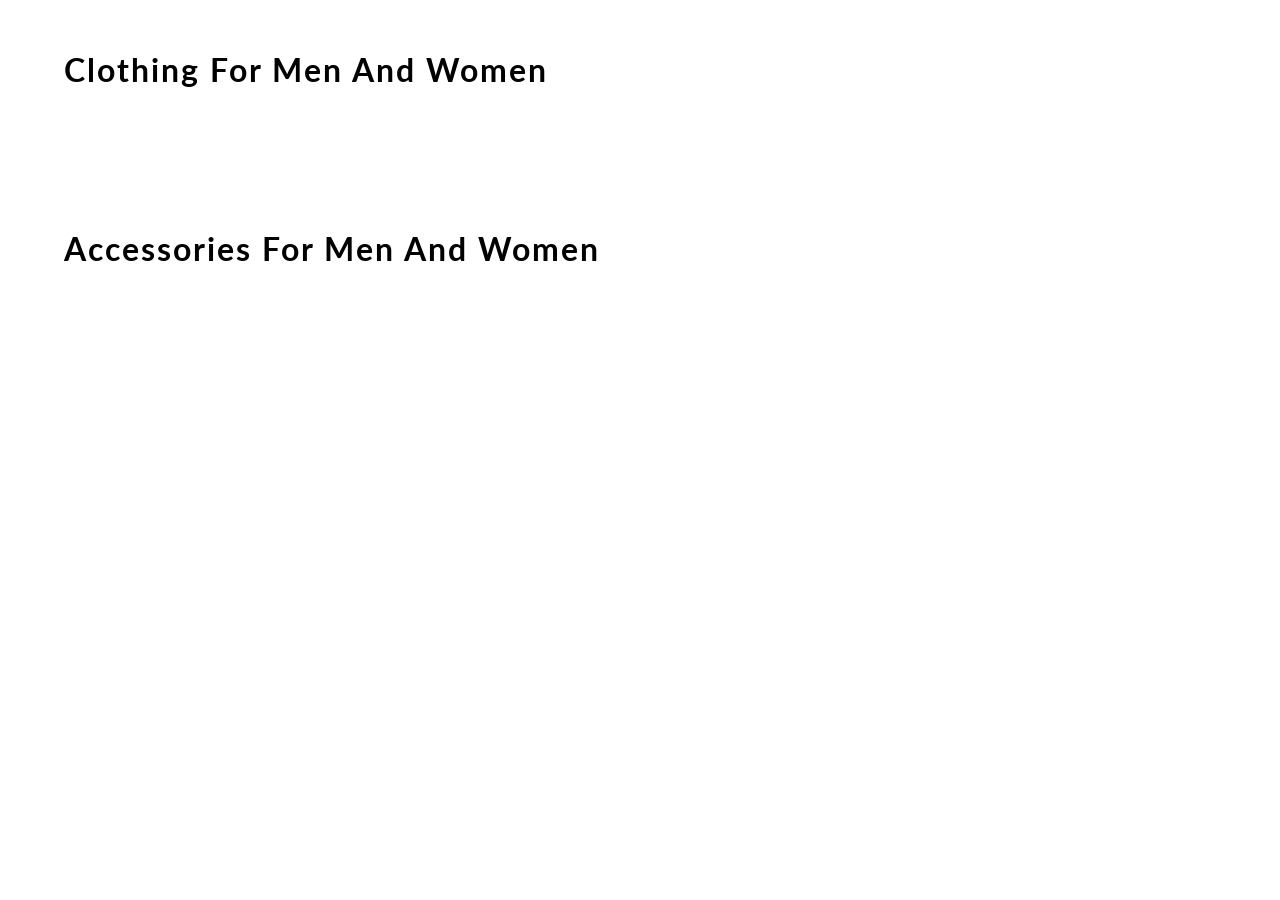
<file: content.html>
<!DOCTYPE html>
<html lang="en">
<head>
    <meta charset="UTF-8">
    <meta name="viewport" content="width=device-width, initial-scale=1.0">
    <meta http-equiv="X-UA-Compatible" content="ie=edge">
    <title> Vistora | Your Style Hub </title>
    <link href="https://fonts.googleapis.com/css?family=Lato&display=swap" rel="stylesheet">
    <!-- favicon -->
    <link rel="icon" href="https://yt3.ggpht.com/a/AGF-l78km1YyNXmF0r3-0CycCA0HLA_i6zYn_8NZEg=s900-c-k-c0xffffffff-no-rj-mo" type="image/gif" sizes="16x16">

    <link rel="stylesheet" href="css/content.css">

</head>
<body>
    <div id="mainContainer">

        <h1> clothing for men and women </h1>
        <div id="containerClothing">
        
        </div>

        <h1> accessories for men and women </h1>
        <div id="containerAccessories">
            
        </div>
    </div>
</body>
<script src="content.js"></script>
</html>
</file>
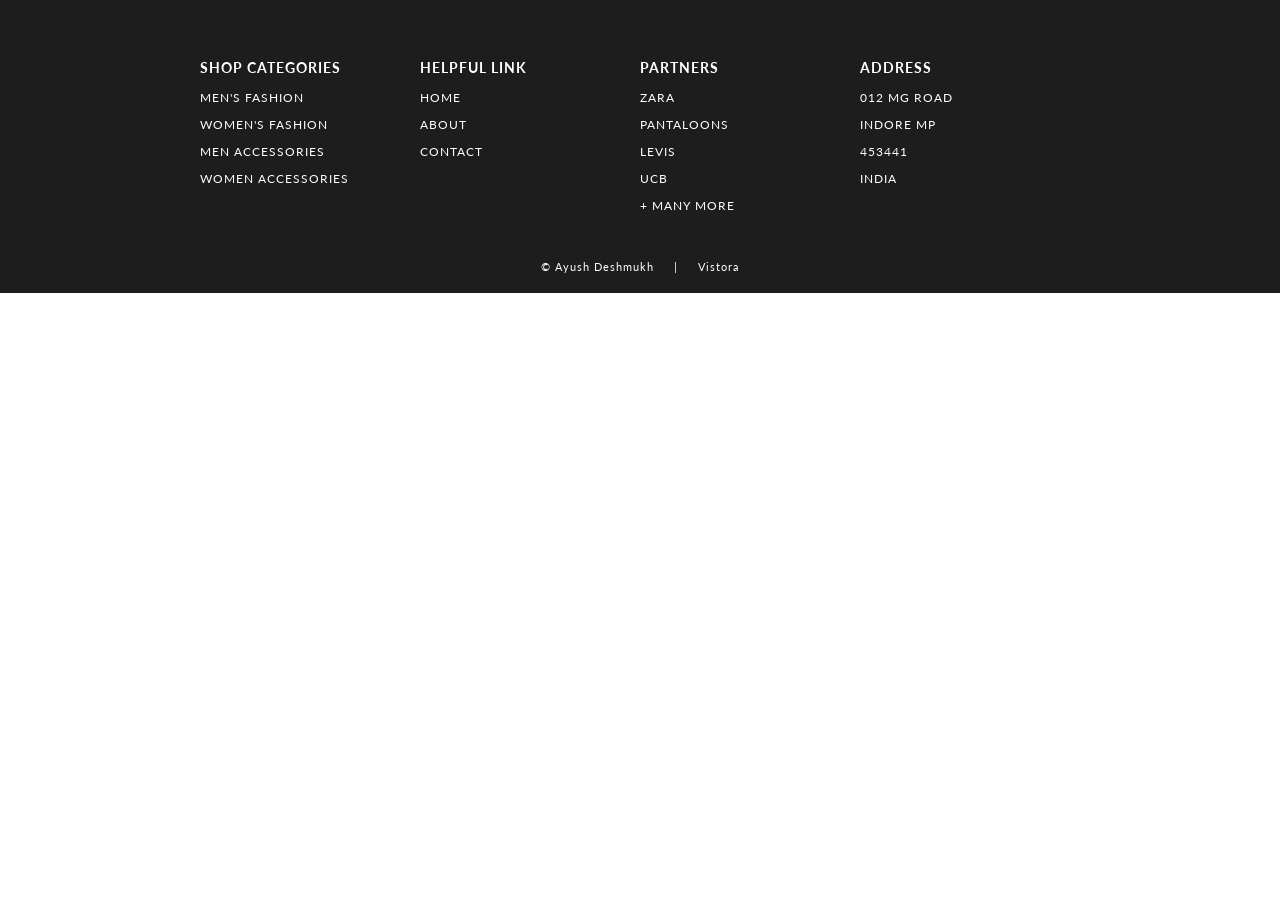
<file: footer.html>
<!DOCTYPE html>
<html lang="en">
<head>
    <meta charset="UTF-8">
    <meta name="viewport" content="width=device-width, initial-scale=1.0">
    <meta http-equiv="X-UA-Compatible" content="ie=edge">
    <title> Vistora | Your Style Hub </title>
    
    <link href="https://fonts.googleapis.com/css?family=Source+Sans+Pro:300,400" rel="stylesheet">
    <link href="https://fonts.googleapis.com/css?family=Lato&display=swap" rel="stylesheet">
    <link rel="stylesheet" href="css/footer.css">
</head>

<body>
    <footer>
        <section>    
            <div id="containerFooter">
                
                <div id="webFooter">
                    <h3> shop categories </h3>
                    <p> men's fashion </p>
                    <p> women's fashion </p>
                    <p> men accessories </p>
                    <p> women accessories </p>
                </div>
                <div id="webFooter">
                    <h3> helpful link </h3>
                    <p> home </p>
                    <p> about </p>
                    <p> contact </p>
                </div>
                <div id="webFooter">
                    <h3> partners </h3>
                    <p> zara </p>
                    <p> pantaloons </p>
                    <p> levis </p>
                    <p> ucb </p>
                    <p> + many more </p>
                </div>
                <div id="webFooter">
                    <h3> address </h3>
                    <p> 012 MG Road </p>
                    <p> Indore MP </p>
                    <p> 453441 </p>
                    <p> India </p>
                </div>
            </div>
            <div id="credit"><a href="https://github.com/ayushd0811"> © Ayush Deshmukh </a> &nbsp&nbsp&nbsp | &nbsp&nbsp&nbsp <a href="index.html" > Vistora </a></div>
        </section>

    </footer>

</body>
</html>
</file>
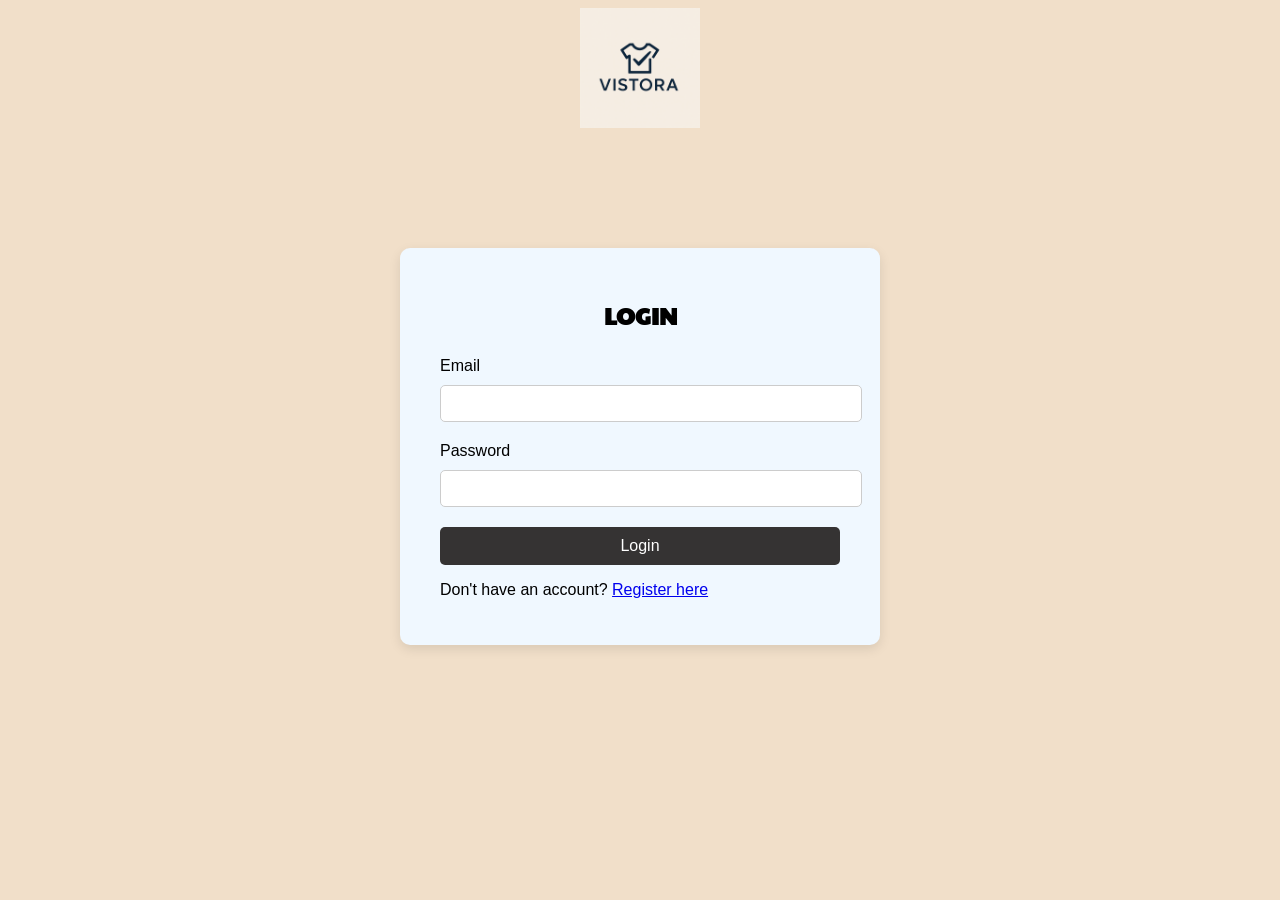
<file: js/login.html>
<!DOCTYPE html>
<html lang="en">
<head>
    <meta charset="UTF-8">
    <meta name="viewport" content="width=device-width, initial-scale=1.0">
    <title>Login</title>
    <link rel="stylesheet" href="../css/login.css">
    <link href="https://fonts.googleapis.com/css2?family=Paytone+One&display=swap" rel="stylesheet">
</head>
<body>

    <div  class="form-wrapper">
        <img src="../img/Logo.png" alt="logo" class="form-logo"></div>

    <div class="login-container">
        <h2>LOGIN</h2>
        <form action="login" method="POST">
            <label for="email">Email</label>
            <input type="email" id="email" name="email" required>
            
            <label for="password">Password</label>
            <input type="password" id="password" name="password" required>
            
            <button type="submit">Login</button>
        </form>
        <p>Don't have an account? <a href="register.html">Register here</a></p>
    </div>
</body>
</html>
</file>
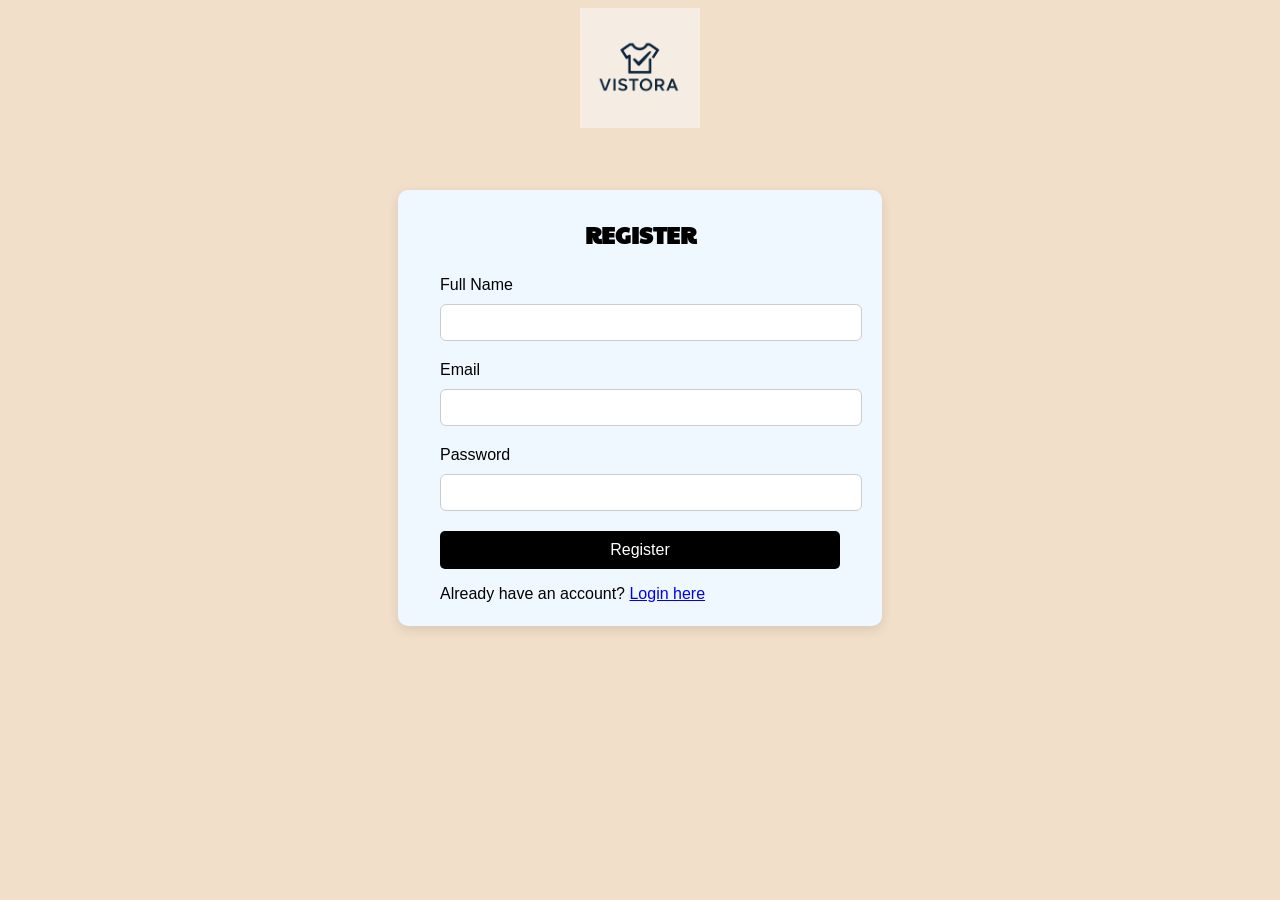
<file: js/register.html>
<!DOCTYPE html>
<html lang="en">
<head>
    <meta charset="UTF-8">
    <meta name="viewport" content="width=device-width, initial-scale=1.0">
    <title>Register</title>
    <link rel="stylesheet" href="../css/login.css">
<link href="https://fonts.googleapis.com/css2?family=Paytone+One&display=swap" rel="stylesheet">

</head>
<body>

    <div  class="form-wrapper">
        <img src="../img/Logo.png" alt="logo" class="form-logo"></div>
    
    <div class="register-container">
        <h2>REGISTER</h2>
        <form action="register" method="POST">
            <label for="name">Full Name</label>
            <input type="text" id="name" name="name" required>
            
            <label for="email">Email</label>
            <input type="email" id="email" name="email" required>
            
            <label for="password">Password</label>
            <input type="password" id="password" name="password" required>
            
            <button type="submit">Register</button>
        </form>
        <p>Already have an account? <a href="login.html">Login here</a></p>
    </div>
</body>
</html>
</file>
<file: css/content.css>
body
{
    margin: 0;
    font-family: 'Lato', sans-serif;
}
h1
{
    width: 90%;
    margin: auto;
    padding: 50px 0;
    letter-spacing: 2px;
    font-weight: 700;
    text-transform: capitalize;
}
#containerClothing, #containerAccessories
{
    display: grid;
    grid-gap: 70px 20px;
    grid-template-columns: repeat(5, 1fr);
    width: 90%;
    margin: auto;
    padding-bottom: 40px;
}
#box 
{
    width: 100%;
    background-color: white;
    align-content: center;
    border-radius: 10px;
    box-shadow: 1px 2px 6px 2px rgb(219, 219, 219);
}
#box:hover
{
    box-shadow: 1px 6px 3px 0 rgb(185, 185, 185);
}
#containerClothing img
{
    width: 100%;
    border-top-left-radius: 10px;
    border-top-right-radius: 10px;
}
#containerAccessories img
{
    width: 100%;
    border-top-left-radius: 10px;
    border-top-right-radius: 10px;
}
#details
{
    padding: 0 15px;
    text-transform: capitalize;
}
#box a 
{
    text-decoration: none;
    color: rgb(29, 29, 29);
}
h3
{
    font-size: 16px;
}
h4
{
    font-weight: 100;
}
h2
{
    color: rgb(3, 94, 94);
}

/* ----------------------------- MEDIA QUERY --------------------------- */

@media(max-width: 1070px)
{
    h1
    {
        font-size: 25px;
    }
    #containerClothing, #containerAccessories
    {
        width: 95%;
        grid-gap: 10px;
    }
}
@media(max-width: 850px)
{
    h1 
    {
        width: 80%;
    }
    #containerClothing, #containerAccessories
    {
        display: grid;
        grid-gap: 70px 20px;
        grid-template-columns: repeat(3, 1fr);
        width: 80%;
    }    
}
@media(max-width: 650px)
{
    h1
    {
        font-size: 20px;
    }
    h1 
    {
        width: 90%;
    }
    #containerClothing, #containerAccessories
    {
        width: 90%;
    }
}
@media(max-width: 600px)
{
    h1 
    {
        width: 70%;
    }
    #containerClothing, #containerAccessories
    {
        width: 70%;
    }
}
@media(max-width: 505px)
{
    h1 
    {
        width: 80%;
    }
    #containerClothing, #containerAccessories
    {
        width: 80%;
        grid-template-columns: repeat(2, 1fr);
    }
}
</file>
<file: css/footer.css>
body
{
    margin: 0;
    font-family: 'Lato', sans-serif;
}

#containerFooter
{
    width: 100%;
    background-color: rgb(29, 29, 29);
    color: white;
    letter-spacing: 1px;
    display: grid;
    grid-template-columns: repeat(4, 1fr);
    text-transform: uppercase;
    font-size: 15px;
    padding: 15px 300px;
    box-sizing: border-box;
}
#containerFooter h3:hover, #containerFooter p:hover
{
    color: lightslategray;
    cursor: pointer;
}
#webFooter
{
    padding-top: 30px;
    font-size: 12px;
}
#credit 
{
    width: 100%;
    margin: auto;
    padding: 20px 0;
    text-align: center;
    background-color: rgb(29, 29, 29);
    color: white;
    font-size: 11px;
    letter-spacing: 1px;
}

#credit a
{
    color: white;
    text-decoration: none;
    position: relative;
}
#credit a::after
{
content: "";
background: white;
mix-blend-mode: exclusion;
width: calc(100% + 18px);
height: 0;
position: absolute;
bottom: -4px;
left: -10px;
transition: all .3s cubic-bezier(0.445, 0.05, 0.55, 0.95);
}
#credit a:hover::after
{
    height: calc(100% + 8px)
}

/* ----------------------------- MEDIA QUERY --------------------------- */

@media(max-width: 1350px)
{
    #containerFooter
    {
        padding: 15px 200px;
    }
}
@media(max-width: 1166px)
{
    #containerFooter
    {
        padding: 15px 100px;
    }
}
@media(max-width: 950px)
{
    #containerFooter
    {
        padding: 15px 50px;
    }
}
@media(max-width: 850px)
{
    #containerFooter
    {
        font-size: 13px;
    }
    #webFooter
    {
        font-size: 10px;
    }
}
@media(max-width: 750px)
{
    #containerFooter
    {
        display: grid;
        grid-template-columns: 1fr 1fr;
        padding: 15px 100px;
    }
    #webFooter
    {
        padding: 15px 20px;
    }
}
@media(max-width: 540px)
{
    #containerFooter
    {
        padding: 0 25px;
    }
}
</file>
<file: css/login.css>
body {
    
    background-color: rgb(241, 223, 201);
    font-family: Arial, sans-serif;
}

.login-container {
    width: 100%;
    max-width: 400px;
    margin: 120px auto;
    background: aliceblue;
    padding: 30px 40px;
    border-radius: 10px;
    box-shadow: 0 4px 12px rgba(0,0,0,0.1);
}
.register-container{
    width: 100%;
    max-width: 400px ;
    margin: 62px auto;
    background-color: aliceblue;
    padding: 7px 42px;
    border-radius: 10px;
    box-shadow:  0 4px 12px rgba(0,0,0,0.1);
}
.register-container h2{
    text-align: center;
    margin-bottom: 25px;
    font-family: "Paytone One", sans-serif;
}
.register-container input{
    width: 100%;
    padding: 10px;
    margin: 10px 0 20px 0;
    border: #ccc solid 1px;
    border-radius: 6px;
}
.register-container button {
    width: 100% ;
    padding: 10px;
    background-color: black;
    color: white;
    border: none;
    font-size: 16px;
    border-radius: 5px;
    cursor: pointer;
}
.register-container button:hover {
    background-color: #2b2a2a;
}

.login-container h2 {
    text-align: center;
    margin-bottom: 25px;
    font-family: "Paytone One", sans-serif;
}

.login-container input {
    width: 100%;
    padding: 10px;
    margin: 10px 0 20px 0;
    border: 1px solid #ccc;
    border-radius: 5px;
}

.login-container button {
    width: 100%;
    padding: 10px;
    background-color: rgb(53, 51, 51);
    color: rgb(255, 255, 255);
    border: none;
    font-size: 16px;
    border-radius: 5px;
    cursor: pointer;
}

.login-container button:hover {
    background-color: #2b2a2a;
}


  
  .form-wrapper {
    text-align: center;
  }
  
  .form-logo {
    display: block;
    margin: 0 auto 20px;
    width: 120px;
    height: auto;
  }
</file>
